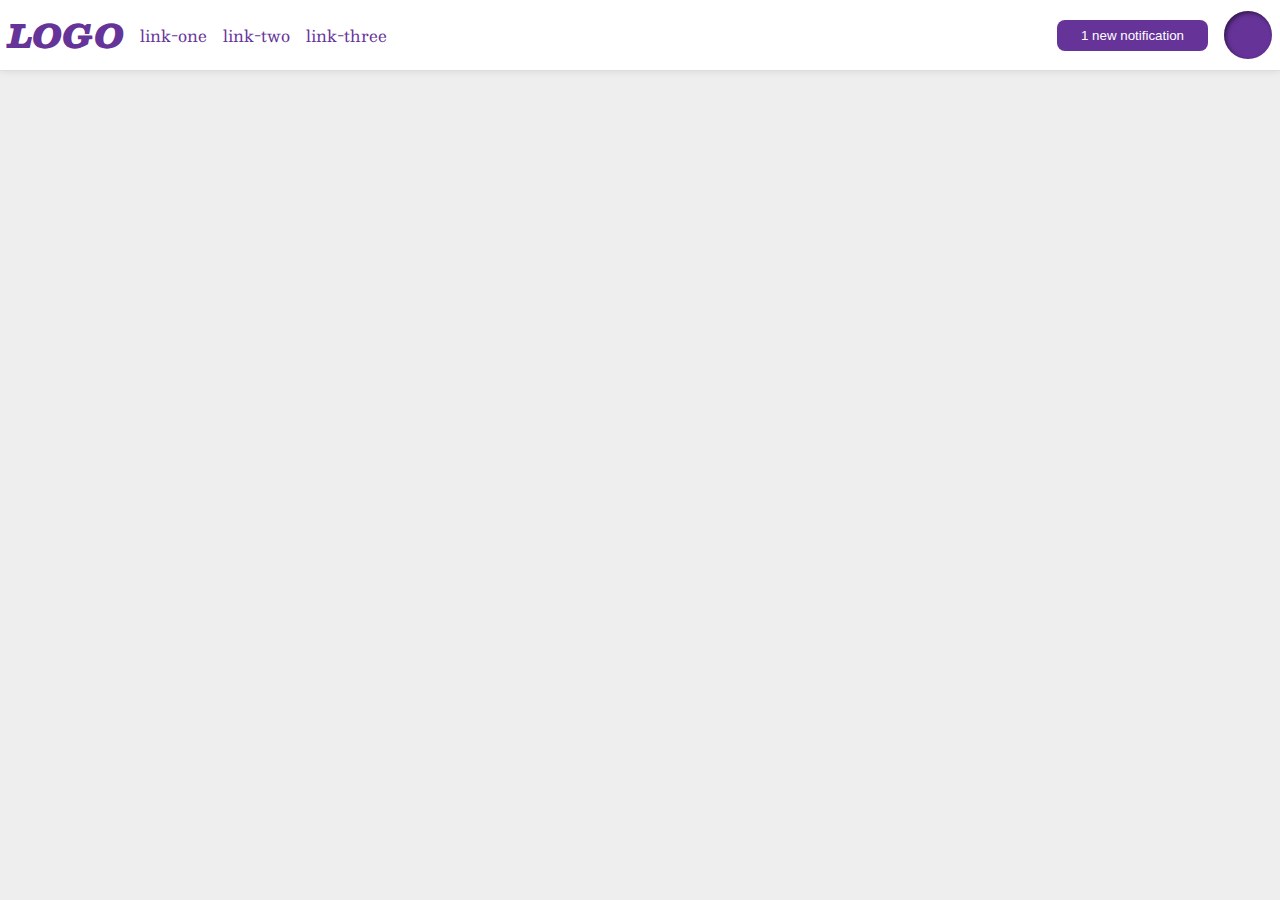
<file: foundations/flex/03-flex-header-2/index.html>
<!DOCTYPE html>
<html lang="en">
  <head>
    <meta charset="UTF-8">
    <meta http-equiv="X-UA-Compatible" content="IE=edge">
    <meta name="viewport" content="width=device-width, initial-scale=1.0">
    <title>Flex Header 2</title>
    <link rel="stylesheet" href="style.css">
  </head>
  <body>
    <div class="header">
      <div class="left">
        <div class="logo">
          LOGO
        </div>
        <ul class="links">
          <li><a href="https://google.com">link-one</a></li>
          <li><a href="https://google.com">link-two</a></li>
          <li><a href="https://google.com">link-three</a></li>
        </ul>
      </div>

      <div class="right">
        <button class="notifications">
          1 new notification
        </button>
        <div class="profile-image"></div>
      </div>
    </div>
  </body>
</html>
</file>
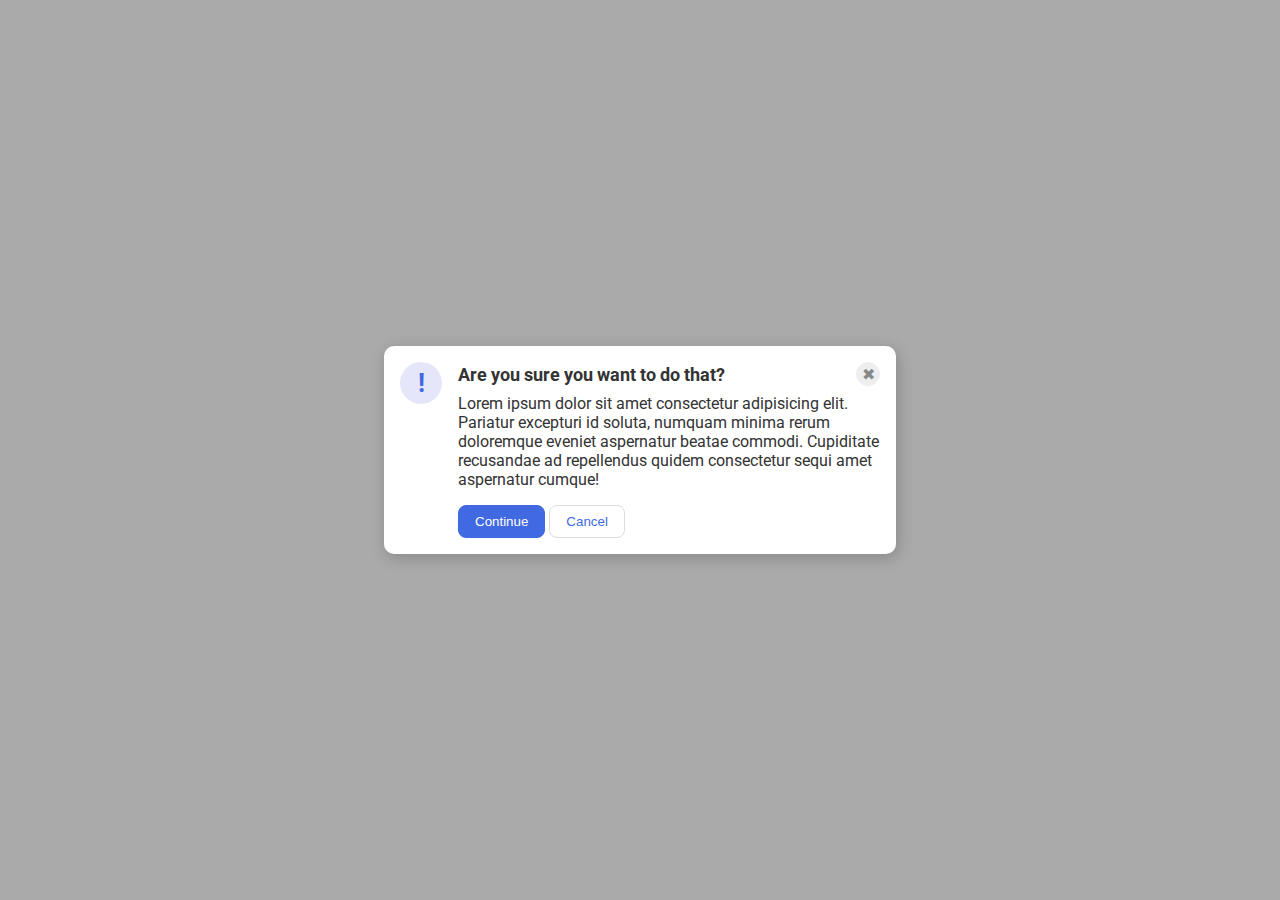
<file: foundations/flex/05-flex-modal/index.html>
<!DOCTYPE html>
<html lang="en">
  <head>
    <meta charset="UTF-8">
    <meta http-equiv="X-UA-Compatible" content="IE=edge">
    <meta name="viewport" content="width=device-width, initial-scale=1.0">
    <link rel="stylesheet" href="style.css">
    <title>Modal</title>
  </head>
  <body>
    <div class="modal">
      <div class="icon">!</div>
      <div class="box">
        <div class="header">
          Are you sure you want to do that?
          <button class="close-button">✖</button>
        </div>
        <div class="text">Lorem ipsum dolor sit amet consectetur adipisicing elit. Pariatur excepturi id soluta, numquam minima rerum doloremque eveniet aspernatur beatae commodi. Cupiditate recusandae ad repellendus quidem consectetur sequi amet aspernatur cumque!</div>
        <button class="continue">Continue</button>
        <button class="cancel">Cancel</button>
      </div>
    </div>
  </body>
</html>
</file>
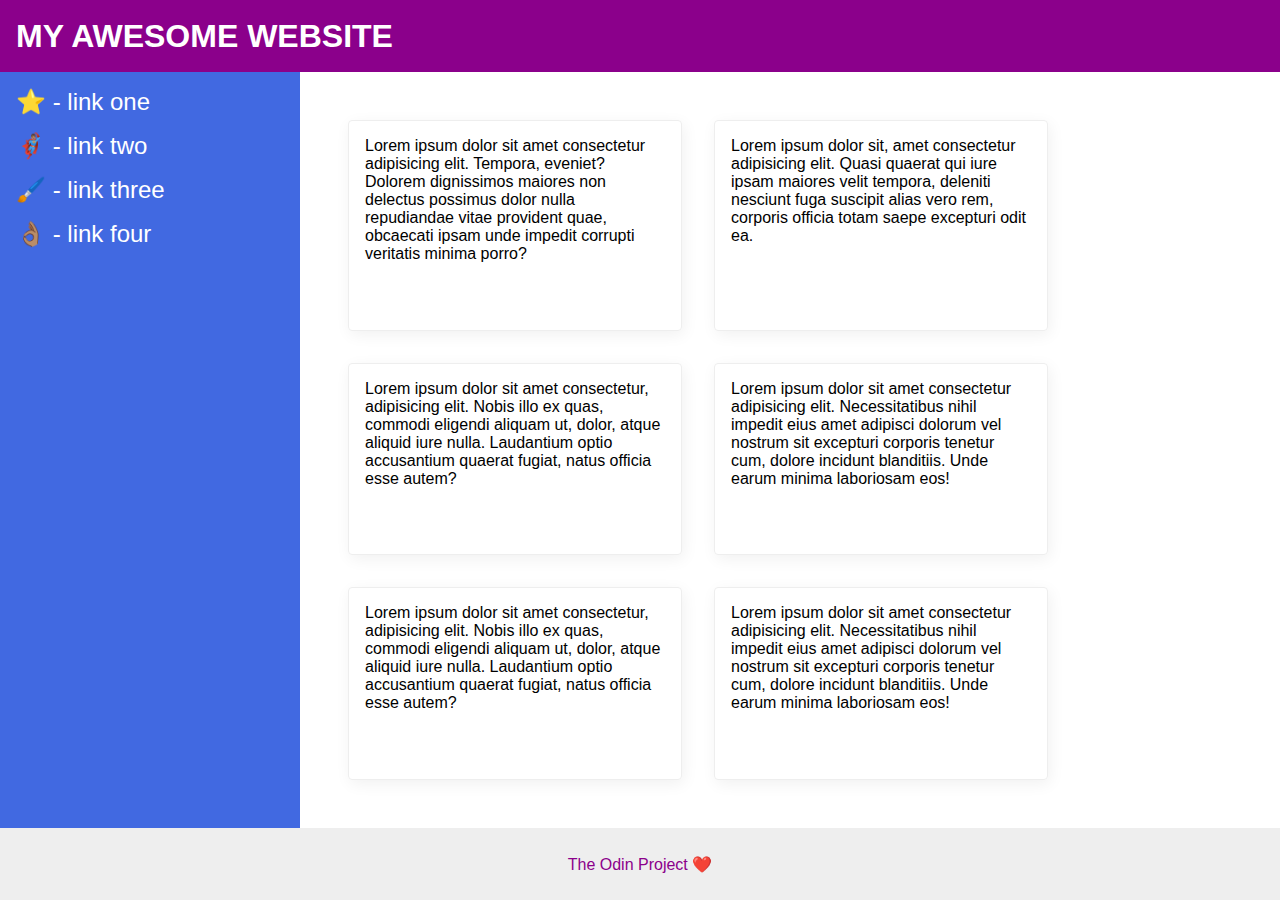
<file: foundations/flex/07-flex-layout-2/index.html>
<!DOCTYPE html>
<html lang="en">
  <head>
    <meta charset="UTF-8">
    <meta http-equiv="X-UA-Compatible" content="IE=edge">
    <meta name="viewport" content="width=device-width, initial-scale=1.0">
    <title>The Holy Grail</title>
    <link rel="stylesheet" href="style.css">
  </head>
  <body>
    <div class="header">
      MY AWESOME WEBSITE
    </div>
    
    <div class="content">
      <div class="sidebar">
        <ul>
          <li><a href="#">⭐ - link one</a></li>
          <li><a href="#">🦸🏽‍♂️ - link two</a></li>
          <li><a href="#">🖌️ - link three</a></li>
          <li><a href="#">👌🏽 - link four</a></li>
        </ul>
      </div>
  
      <div class="cards">
        <div class="card">Lorem ipsum dolor sit amet consectetur adipisicing elit. Tempora, eveniet? Dolorem dignissimos maiores non delectus possimus dolor nulla repudiandae vitae provident quae, obcaecati ipsam unde impedit corrupti veritatis minima porro?</div>
        <div class="card">Lorem ipsum dolor sit, amet consectetur adipisicing elit. Quasi quaerat qui iure ipsam maiores velit tempora, deleniti nesciunt fuga suscipit alias vero rem, corporis officia totam saepe excepturi odit ea.</div>
        <div class="card">Lorem ipsum dolor sit amet consectetur, adipisicing elit. Nobis illo ex quas, commodi eligendi aliquam ut, dolor, atque aliquid iure nulla. Laudantium optio accusantium quaerat fugiat, natus officia esse autem?</div>
        <div class="card">Lorem ipsum dolor sit amet consectetur adipisicing elit. Necessitatibus nihil impedit eius amet adipisci dolorum vel nostrum sit excepturi corporis tenetur cum, dolore incidunt blanditiis. Unde earum minima laboriosam eos!</div>
        <div class="card">Lorem ipsum dolor sit amet consectetur, adipisicing elit. Nobis illo ex quas, commodi eligendi aliquam ut, dolor, atque aliquid iure nulla. Laudantium optio accusantium quaerat fugiat, natus officia esse autem?</div>
        <div class="card">Lorem ipsum dolor sit amet consectetur adipisicing elit. Necessitatibus nihil impedit eius amet adipisci dolorum vel nostrum sit excepturi corporis tenetur cum, dolore incidunt blanditiis. Unde earum minima laboriosam eos!</div>
      </div>
    </div>
    
    <div class="footer">
      The Odin Project ❤️
    </div>
  </body>
</html>
</file>
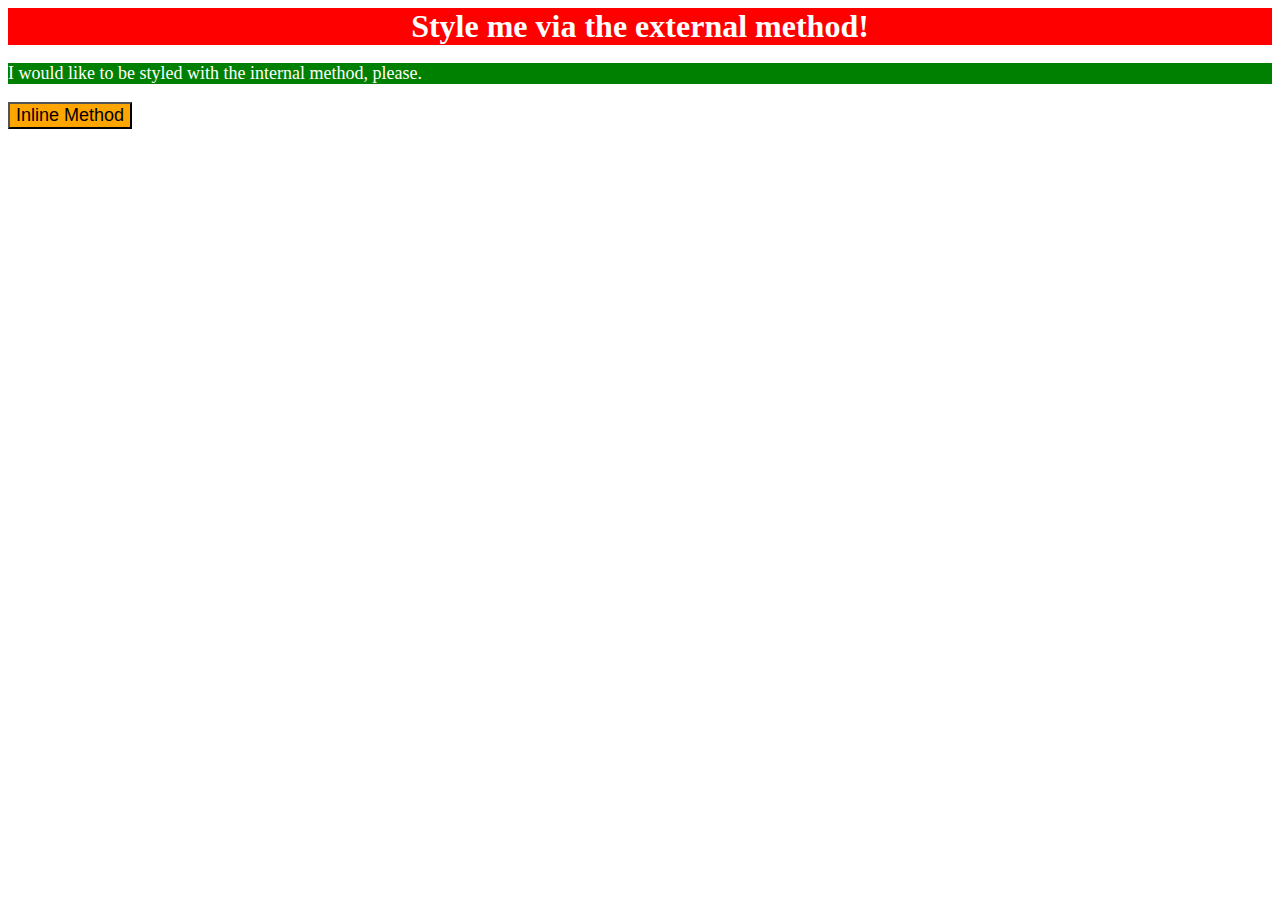
<file: foundations/intro-to-css/01-css-methods/index.html>
<!DOCTYPE html>
<html lang="en">
  <head>
    <meta charset="UTF-8">
    <meta http-equiv="X-UA-Compatible" content="IE=edge">
    <meta name="viewport" content="width=device-width, initial-scale=1.0">
    <link rel="stylesheet" href="styles.css">
    <title>Methods for Adding CSS</title>

    <style>
      p {
        background-color: green;
        color: white;
        font-size: 18px;
      }
    </style>

  </head>
  <body>
    <div>Style me via the external method!</div>
    <p>I would like to be styled with the internal method, please.</p>
    <button style="background-color: orange; font-size: 18px;">Inline Method</button>
  </body>
</html>
</file>
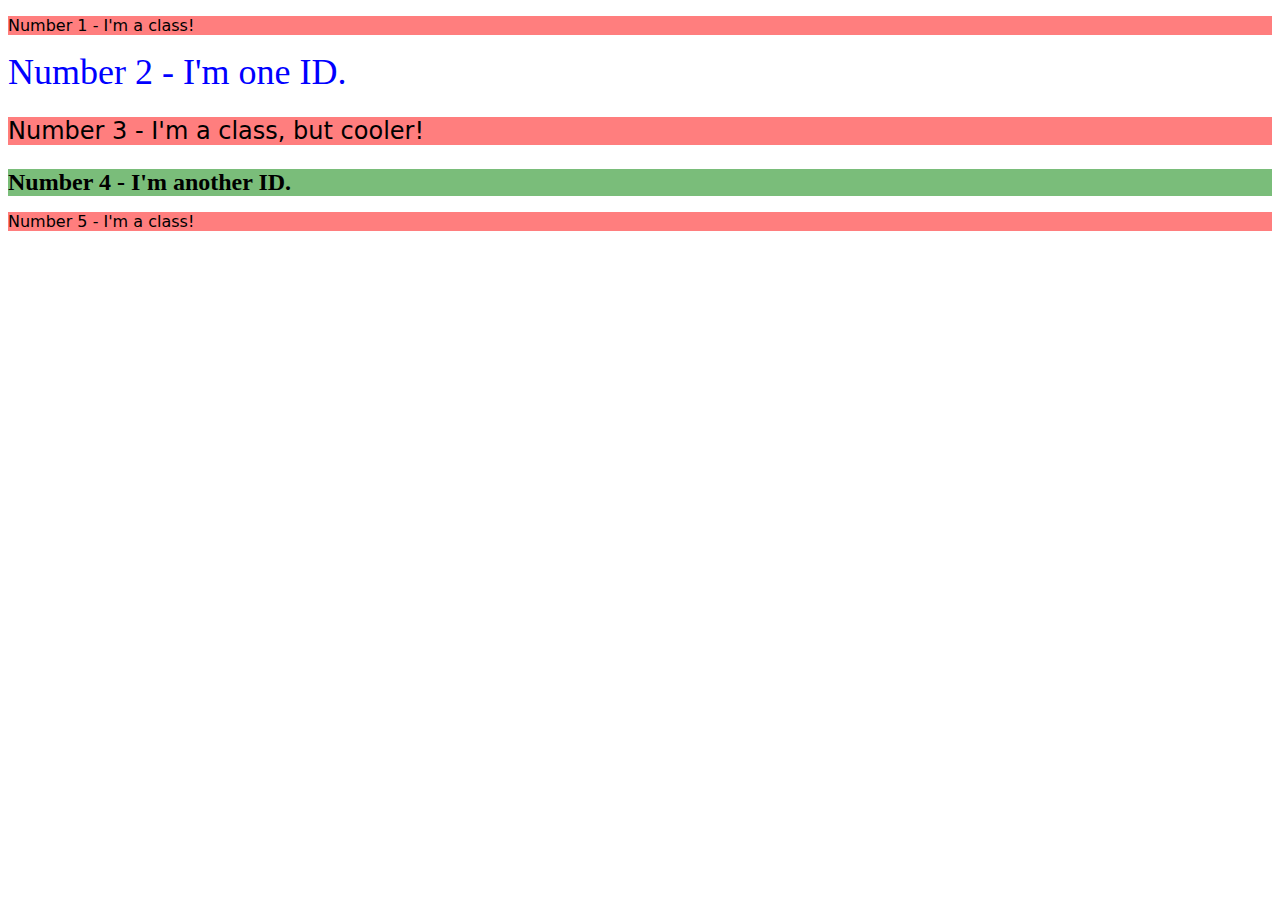
<file: foundations/intro-to-css/02-class-id-selectors/index.html>
<!DOCTYPE html>
<html lang="en">
  <head>
    <meta charset="UTF-8">
    <meta http-equiv="X-UA-Compatible" content="IE=edge">
    <meta name="viewport" content="width=device-width, initial-scale=1.0">
    <title>Class and ID Selectors</title>
    <link rel="stylesheet" href="style.css">
  </head>
  <body>
    <p class="odd">Number 1 - I'm a class!</p>
    <div id="blue">Number 2 - I'm one ID.</div>
    <p class="odd bigger">Number 3 - I'm a class, but cooler!</p>
    <div id="green" class="bigger">Number 4 - I'm another ID.</div>
    <p class="odd">Number 5 - I'm a class!</p>
  </body>
</html>
</file>
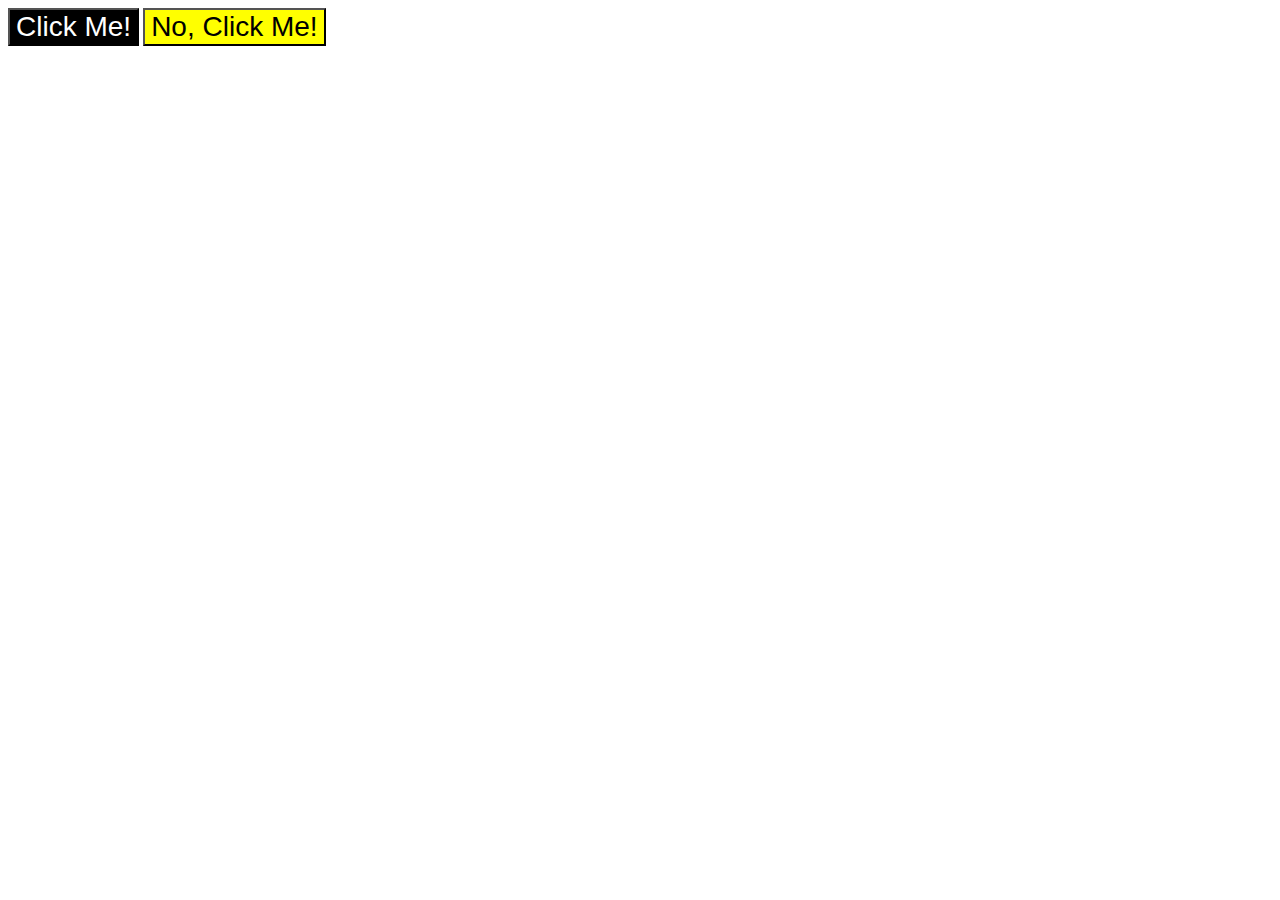
<file: foundations/intro-to-css/03-grouping-selectors/index.html>
<!DOCTYPE html>
<html lang="en">
  <head>
    <meta charset="UTF-8">
    <meta http-equiv="X-UA-Compatible" content="IE=edge">
    <meta name="viewport" content="width=device-width, initial-scale=1.0">
    <title>Grouping Selectors</title>
    <link rel="stylesheet" href="style.css">
  </head>
  <body>
    <button class="black">Click Me!</button>
    <button class="yellow">No, Click Me!</button>
  </body>
</html>
</file>
<file: foundations/flex/03-flex-header-2/style.css>
/* this is some magical font-importing.  
you'll learn about it later. */
@import url('https://fonts.googleapis.com/css2?family=Besley:ital,wght@0,400;1,900&display=swap');

body {
  margin: 0;
  background: #eee;
  font-family: Besley, serif;
}

.header {
  background: white;
  border-bottom: 1px solid #ddd;
  box-shadow: 0 0 8px rgba(0,0,0,.1);
}

.profile-image {
  background: rebeccapurple;
  box-shadow: inset 2px 2px 4px rgba(0,0,0,.5);
  border-radius: 50%;
  width: 48px;
  height: 48px;
}

.logo {
  color: rebeccapurple;
  font-size: 32px;
  font-weight: 900;
  font-style: italic;
}

button {
  border: none;
  border-radius: 8px;
  background: rebeccapurple;
  color: white;
  padding: 8px 24px;
}

a {
  /* this removes the line under our links */
  text-decoration: none;
  color: rebeccapurple;
}

ul {
  list-style-type: none;
}

/****************************/

.header {
  display: flex;
  padding: 8px;
  justify-content: space-between;
}

.left,
.right {
  display: flex;
  align-items: center;
}

.left,
.right,
.links {
  gap: 16px;
}

ul {
  display: flex;
  margin: 0;
  padding: 0;
}
</file>
<file: foundations/flex/05-flex-modal/style.css>
@import url('https://fonts.googleapis.com/css2?family=Roboto:wght@400;700&display=swap');

html, body {
  height: 100%;
}

body {
  font-family: Roboto, sans-serif;
  margin: 0;
  background: #aaa;
  color: #333;
  /* I'll give you this one for free lol */
  display: flex;
  align-items: center;
  justify-content: center;
}

.modal {
  background: white;
  width: 480px;
  border-radius: 10px;
  box-shadow: 2px 4px 16px rgba(0,0,0,.2);
}

.icon {
  color: royalblue;
  font-size: 26px;
  font-weight: 700;
  background: lavender;
  width: 42px;
  height: 42px;
  border-radius: 50%;
  display: flex;
  align-items: center;
  justify-content: center;
}

.close-button {
  background: #eee;
  border-radius: 50%;
  color: #888;
  font-weight: 400;
  font-size: 16px;
  height: 24px;
  width: 24px;
  display: flex;
  align-items: center;
  justify-content: center;
  border: 1px solid #eee;
  padding: 0;
}

button {
  cursor: pointer;
  padding: 8px 16px;
  border-radius: 8px;
}

button.continue {
  background: royalblue;
  border: 1px solid royalblue;
  color: white;
}

button.cancel {
  background: white;
  border: 1px solid #ddd;
  color: royalblue;
}

/****************************/

.modal {
  display: flex;
  gap: 16px;
  padding: 16px;
}

.icon {
  flex-shrink: 0;
}

.header {
  display: flex;
  align-items: center;
  justify-content: space-between;
  font-size: 18px;
  font-weight: 700;
  margin-bottom: 8px;
}

.text {
  margin-bottom: 16px;
}
</file>
<file: foundations/flex/07-flex-layout-2/style.css>
body {
  font-family: -apple-system, BlinkMacSystemFont, 'Segoe UI', Roboto, Oxygen, Ubuntu, Cantarell, 'Open Sans', 'Helvetica Neue', sans-serif;
  margin: 0;
  min-height: 100vh;
}

.header {
  height: 72px;
  background: darkmagenta;
  color: white;
}

.footer {
  height: 72px;
  background: #eee;
  color: darkmagenta;
}

.sidebar {
  width: 300px;
  background: royalblue;
  box-sizing: border-box;
}

.card {
  border: 1px solid #eee;
  box-shadow: 2px 4px 16px rgba(0,0,0,.06);
  border-radius: 4px;
}

/******************/

* {
  margin: 0;
  padding: 0;
}

body {
  display: flex;
  flex-direction: column;
}

.header {
  display: flex;
  align-items: center;
  font-size: 32px;
  font-weight: 900;
  padding-left: 16px;
}

.content {
  display: flex;
  flex: 1;
}

.sidebar {
  flex-shrink: 0;
  padding: 16px;
}

ul {
  list-style: none;
}

li {
  margin-bottom: 16px;
}

a {
  text-decoration: none;
  color: white;
  font-size: 24px;
}

.cards {
  display: flex;
  flex-wrap: wrap;
  padding: 48px;
  gap: 32px;
}

.card {
  padding: 16px;
  width: 300px;
}

.footer {
  display: flex;
  justify-content: center;
  align-items: center;
}
</file>
<file: foundations/intro-to-css/01-css-methods/styles.css>
div {
    background-color: red;
    color: white;
    font-size: 32px;
    text-align: center;
    font-weight: bold;
}
</file>
<file: foundations/intro-to-css/02-class-id-selectors/style.css>
.odd {
    background-color: #ff000081;
    font-family: "Verdana", "DejaVu Sans", sans-serif
}

#blue {
    color: #0000ff;
    font-size: 36px;
}

.bigger {
    font-size: 24px;
}

#green {
    background-color: #00800085;
    font-weight: bold;
}
</file>
<file: foundations/intro-to-css/03-grouping-selectors/style.css>
.black {
    background-color: black;
    color: white;
}

.yellow {
    background-color: yellow;
}

.black,
.yellow {
    font-size: 28px;
    font-family: "Helvetica", "Times New Roman", sans-serif;
}
</file>
